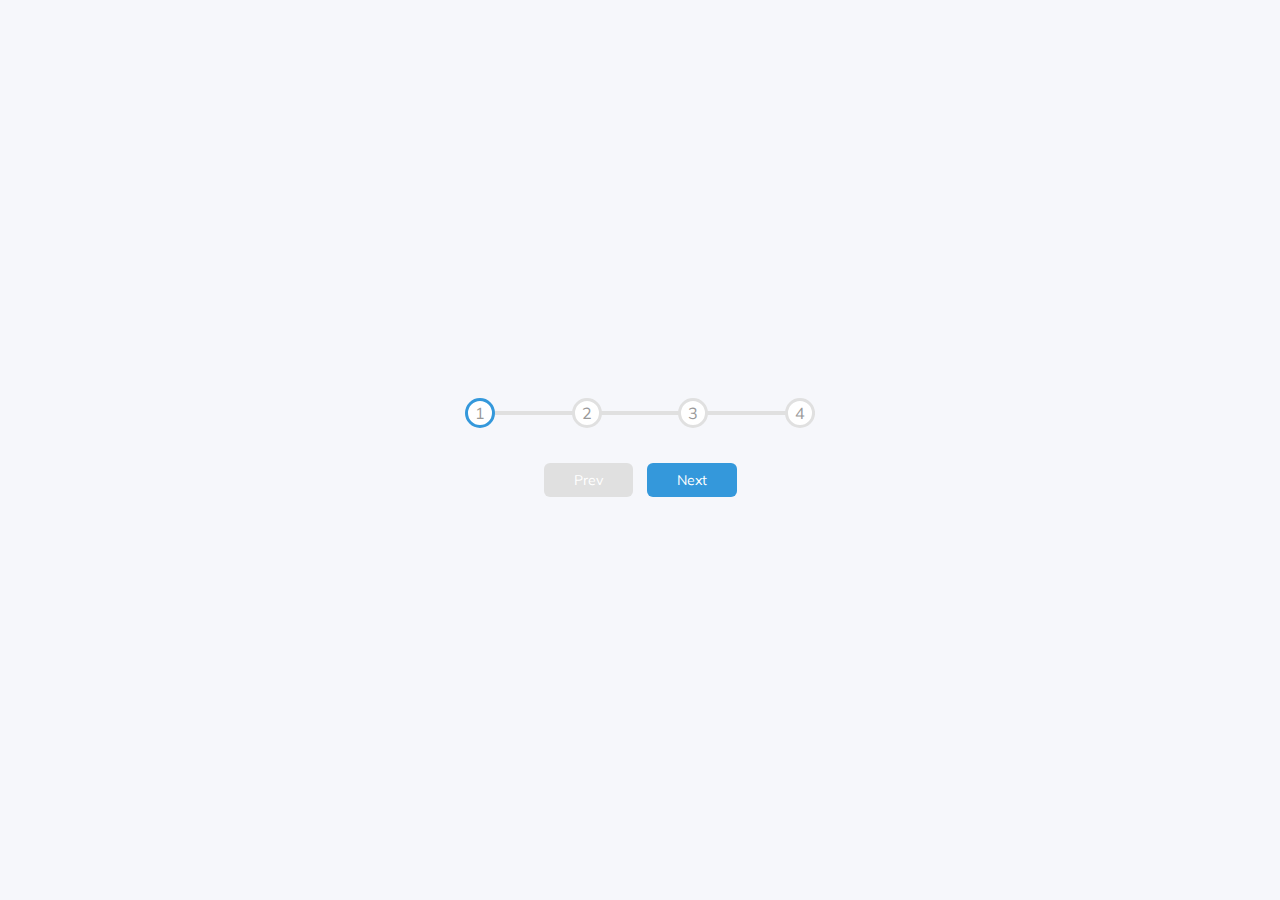
<file: Progress Steps/index.html>
<!DOCTYPE html>
<html lang="en">
  <head>
    <meta charset="UTF-8" />
    <meta name="viewport" content="width=device-width, initial-scale=1.0" />
    <link rel="stylesheet" href="style.css" />
    <title>Progress Steps</title>
  </head>
  <body>
    <div class="container">
      <div class="progress-container">
        <div class="progress" id="progress"></div>
        <div class="circle active">1</div>
        <div class="circle">2</div>
        <div class="circle">3</div>
        <div class="circle">4</div>
      </div>

      <button class="btn" id="prev" disabled>Prev</button>
      <button class="btn" id="next">Next</button>
    </div>
    <script src="script.js"></script>
  </body>
</html>
</file>
<file: Progress Steps/style.css>
@import url('https://fonts.googleapis.com/css?family=Muli&display=swap');

:root {
  --line-border-fill: #3498db;
  --line-border-empty: #e0e0e0;
}

* {
  box-sizing: border-box;
}

body {
  background-color: #f6f7fb;
  font-family: 'Muli', sans-serif;
  display: flex;
  align-items: center;
  justify-content: center;
  height: 100vh;
  overflow: hidden;
  margin: 0;
}

.container {
  text-align: center;
}

.progress-container {
  display: flex;
  justify-content: space-between;
  position: relative;
  margin-bottom: 30px;
  max-width: 100%;
  width: 350px;
}

.progress-container::before {
  content: '';
  background-color: var(--line-border-empty);
  position: absolute;
  top: 50%;
  left: 0;
  transform: translateY(-50%);
  height: 4px;
  width: 100%;
  z-index: -1;
}

.progress {
  background-color: var(--line-border-fill);
  position: absolute;
  top: 50%;
  left: 0;
  transform: translateY(-50%);
  height: 4px;
  width: 0%;
  z-index: -1;
  transition: 0.4s ease;
}

.circle {
  background-color: #fff;
  color: #999;
  border-radius: 50%;
  height: 30px;
  width: 30px;
  display: flex;
  align-items: center;
  justify-content: center;
  border: 3px solid var(--line-border-empty);
  transition: 0.4s ease;
}

.circle.active {
  border-color: var(--line-border-fill);
}

.btn {
  background-color: var(--line-border-fill);
  color: #fff;
  border: 0;
  border-radius: 6px;
  cursor: pointer;
  font-family: inherit;
  padding: 8px 30px;
  margin: 5px;
  font-size: 14px;
}

.btn:active {
  transform: scale(0.98);
}

.btn:focus {
  outline: 0;
}

.btn:disabled {
  background-color: var(--line-border-empty);
  cursor: not-allowed;
}
</file>
